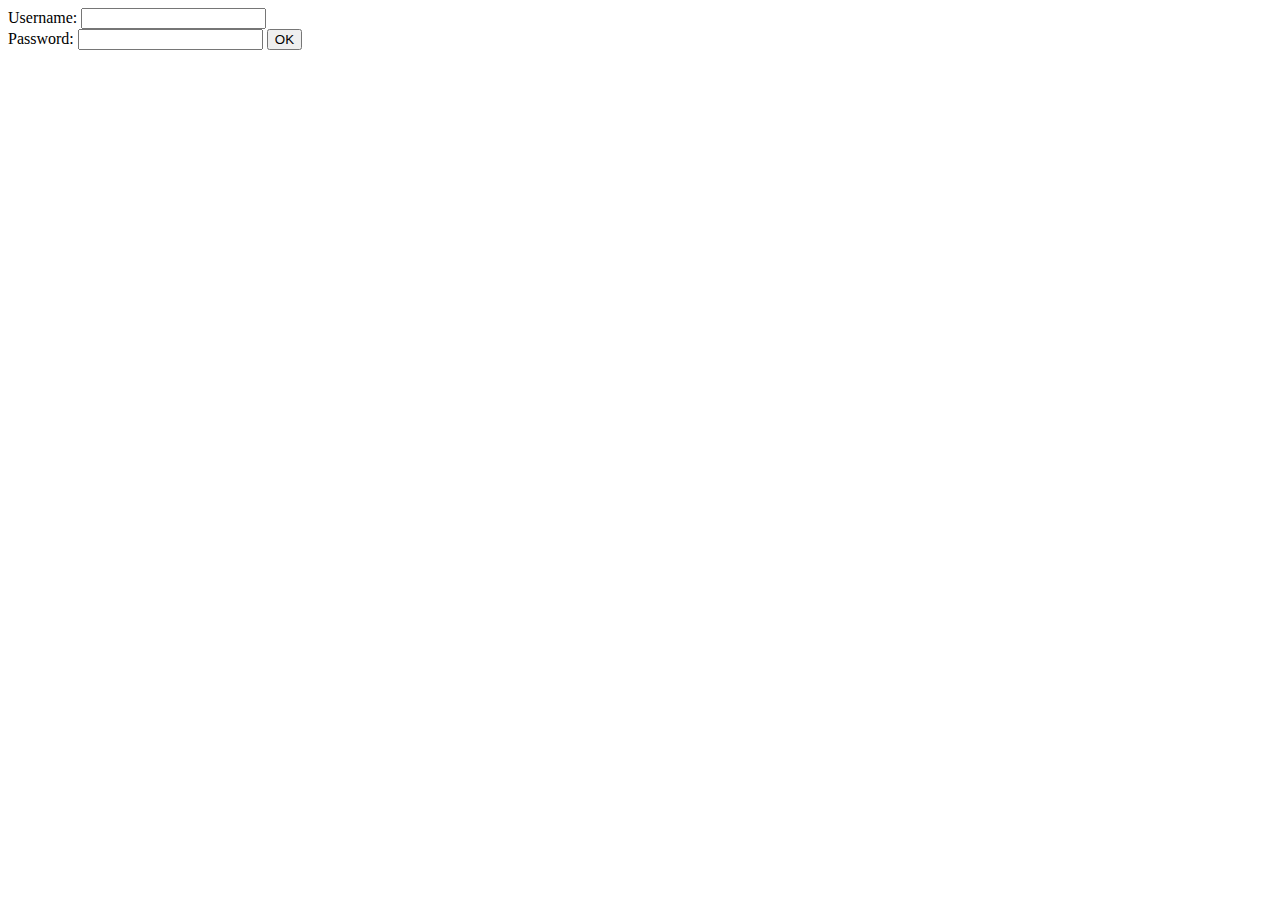
<file: day04/ex01/index.html>
<head>
    <meta charset="utf-8">
</head><body>
<form action="create.php" method="post"> 
    Username: <input type="text" name="login" value="" />
    <br />
    Password: <input type="password" name="passwd" value="" />
    <input type="submit" name="submit" value="OK"/>
</form>
</body></html>
</file>
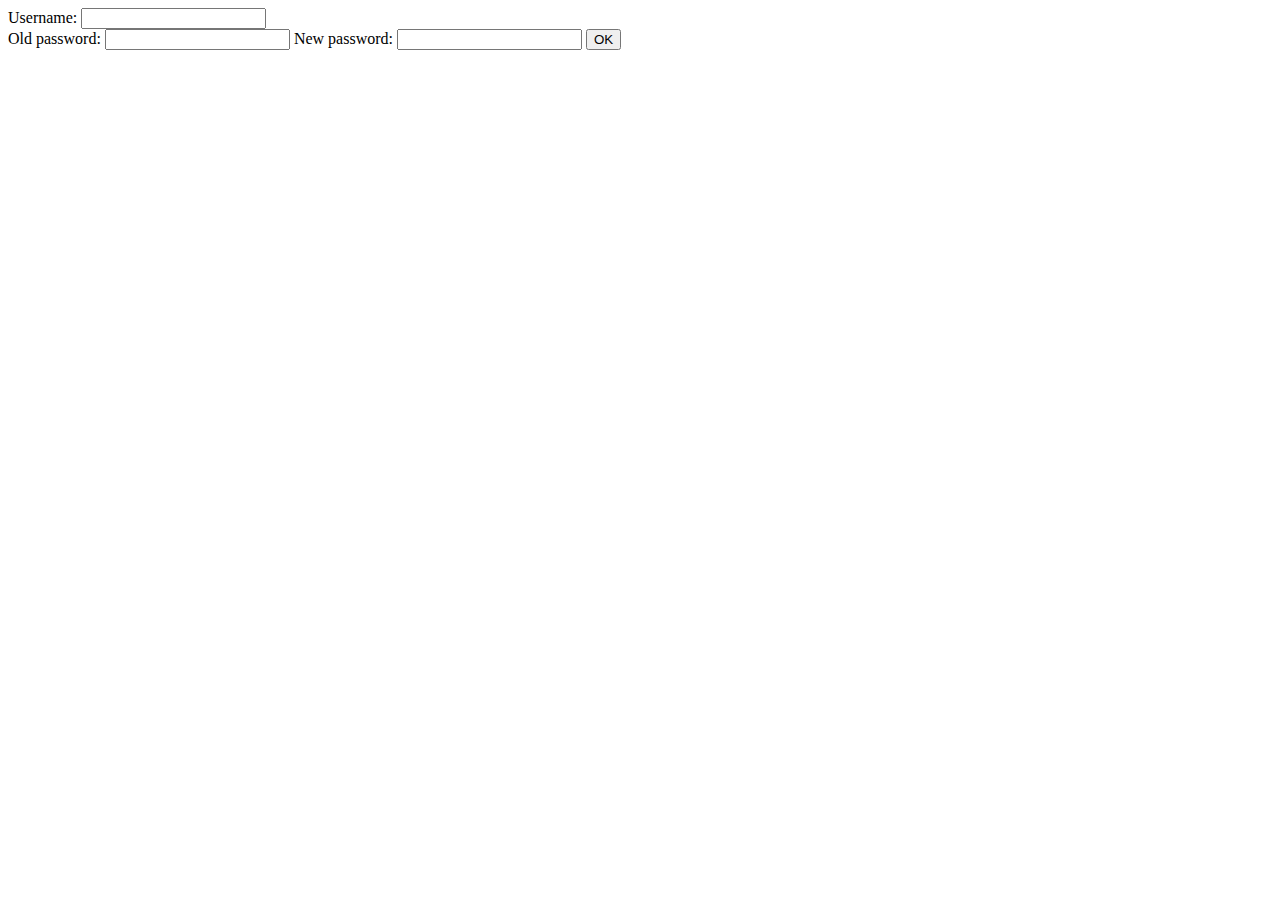
<file: day04/ex02/index.html>
<head>
        <meta charset="utf-8">
    </head><body>
    <form action="modif.php" method="post "> 
        Username: <input type="text" name="login" value="" />
        <br />
        Old password: <input type="oldpwd" name="passwd" value="" />
        New password: <input type="newpwd" name="passwd" value="" />
        <input type="submit" name="submit" value="OK"/>
    </form>
    </body></html>
</file>
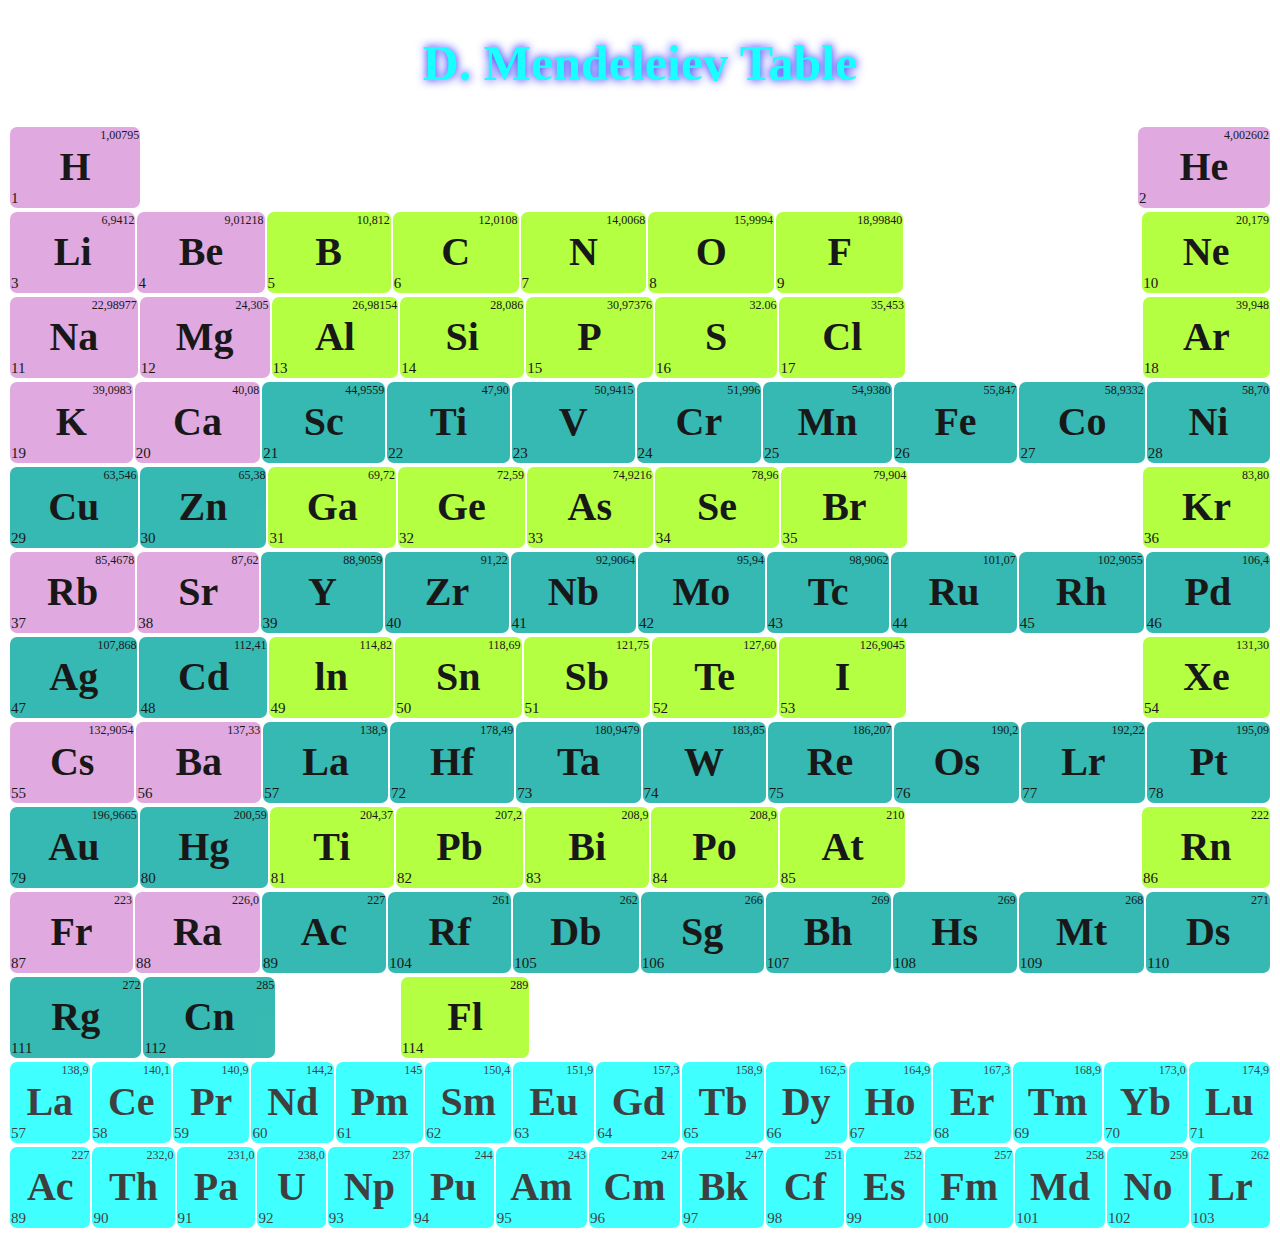
<file: day00/ex01/mendeleiev.html>
<!DOCTYPE html>
<meta charset="utf-8">
<html>
    <head>
        <title>Periodic Table</title>
        <style>
            h1 {
                font-size: 50px;
                color: aqua;
                opacity: 0.9;
                text-shadow:blue 0 0 10px;
            }
            body {
                background: url(https://storge.pic2.me/cm/3200x1800/784/5ba1443d7e6f5.jpg) no-repeat center fixed;
                background-size: cover;
                min-height: 100%;
            }
            table {
                width: auto;
                height: auto;
            }
            td {
                border-radius: 7px;
                width: 150px;
                height: 60px;
            }
            .word
            {
                font-weight: bold;
                font-size: 40px;
                text-align: center;
            }
            .num {
                font-weight: small;
                vertical-align: bottom;
                font-size: 15px;
            }
            .shit {
                font-weight: small;
                vertical-align: top;
                text-align:right;
                font-size: 12px;
            }
            .fio {
                background: plum;
                opacity: 0.9;
            }
            .green {
                background: greenyellow;
                opacity: 0.9;
            }
            .blur {
                background: lightseagreen;
                opacity: 0.9;
            }
            .invisible {
                color: white;
                background: white;
                opacity: 0.0;
            }
            .lgreen {
                background:aqua;
                opacity: 0.75;
            }
        </style>
    </head>
    <body>
        <h1 align="center">D.   Mendeleiev Table</h1>
        <div align="center">
        <table contenteditable="true">
            <td class ="fio">
                <div class="shit">1,00795</div>
                <div class="word">H</div>
                <div class="num">1</div>
            </td>
            <td class ="invisible">
                    <div class="invisible"></div>
            </td>
            <td class ="invisible">
                    <div class="invisible"></div>
            </td>
            <td class ="invisible">
                    <div class="invisible"></div>
            </td>
            <td class ="invisible">
                    <div class="invisible"></div>
            </td>
            <td class ="invisible">
                    <div class="invisible"></div>
            </td>
            <td class ="invisible">
                    <div class="invisible"></div>
            </td>
            <td class ="invisible">
                    <div class="invisible"></div>
            </td>
            <td class ="invisible">
                    <div class="invisible"></div>
            </td>
            <td class ="fio">
                    <div class="shit">4,002602</div>
                    <div class="word">He</div>
                    <div class="num">2</div>
            </td>
        </table>
        <table contenteditable="true">
                <td class ="fio">
                        <div class="shit">6,9412</div>
                        <div class="word">Li</div>
                        <div class="num">3</div>
                </td>
                <td class ="fio">
                        <div class="shit">9,01218</div>
                        <div class="word">Be</div>
                        <div class="num">4</div>
                </td>
                <td class ="green">
                        <div class="shit">10,812</div>
                        <div class="word">B</div>
                        <div class="num">5</div>
                </td>
                <td class ="green">
                        <div class="shit">12,0108</div>
                        <div class="word">C</div>
                        <div class="num">6</div>
                </td>
                <td class ="green">
                        <div class="shit">14,0068</div>
                        <div class="word">N</div>
                        <div class="num">7</div>
                </td>
                <td class ="green">
                        <div class="shit">15,9994</div>
                        <div class="word">O</div>
                        <div class="num">8</div>
                </td>
                <td class ="green">
                        <div class="shit">18,99840</div>
                        <div class="word">F</div>
                        <div class="num">9</div>
                </td>
                <td class ="invisible">
                        <div class="invisible"></div>
                </td>
                <td class ="invisible">
                        <div class="invisible"></div>
                </td>
                <td class ="green">
                        <div class="shit">20,179</div>
                        <div class="word">Ne</div>
                        <div class="num">10</div>
                </td>
        </table>
        <table contenteditable="true">
                <td class ="fio">
                        <div class="shit">22,98977</div>
                        <div class="word">Na</div>
                        <div class="num">11</div>
                </td>
                <td class ="fio">
                        <div class="shit">24,305</div>
                        <div class="word">Mg</div>
                        <div class="num">12</div>
                </td>
                <td class ="green">
                        <div class="shit">26,98154</div>
                        <div class="word">Al</div>
                        <div class="num">13</div>
                </td>
                <td class ="green">
                        <div class="shit">28,086</div>
                        <div class="word">Si</div>
                        <div class="num">14</div>
                </td>
                <td class ="green">
                        <div class="shit">30,97376</div>
                        <div class="word">P</div>
                        <div class="num">15</div>
                </td>
                <td class ="green">
                        <div class="shit">32.06</div>
                        <div class="word">S</div>
                        <div class="num">16</div>
                </td>
                <td class ="green">
                        <div class="shit">35,453</div>
                        <div class="word">Cl</div>
                        <div class="num">17</div>
                </td>
                <td class ="invisible">
                        <div class="invisible"></div>
                </td>
                <td class ="invisible">
                        <div class="invisible"></div>
                </td>
                <td class ="green">
                        <div class="shit">39,948</div>
                        <div class="word">Ar</div>
                        <div class="num">18</div>
                </td>
        </table>
        <table contenteditable="true">
                <td class ="fio">
                        <div class="shit">39,0983</div>
                        <div class="word">K</div>
                        <div class="num">19</div>
                </td>
                <td class ="fio">
                        <div class="shit">40,08</div>
                        <div class="word">Ca</div>
                        <div class="num">20</div>
                </td>
                <td class ="blur">
                        <div class="shit">44,9559</div>
                        <div class="word">Sc</div>
                        <div class="num">21</div>
                </td>
                <td class ="blur">
                        <div class="shit">47,90</div>
                        <div class="word">Ti</div>
                        <div class="num">22</div>
                </td>
                <td class ="blur">
                        <div class="shit">50,9415</div>
                        <div class="word">V</div>
                        <div class="num">23</div>
                </td>
                <td class ="blur">
                        <div class="shit">51,996</div>
                        <div class="word">Cr</div>
                        <div class="num">24</div>
                </td>
                <td class ="blur">
                        <div class="shit"> 54,9380</div>
                        <div class="word">Mn</div>
                        <div class="num">25</div>
                </td>
                <td class ="blur">
                        <div class="shit">55,847</div>
                        <div class="word">Fe</div>
                        <div class="num">26</div>
                </td>
                <td class ="blur">
                        <div class="shit">58,9332</div>
                        <div class="word">Co</div>
                        <div class="num">27</div>
                </td>
                <td class ="blur">
                        <div class="shit">58,70</div>
                        <div class="word">Ni</div>
                        <div class="num">28</div>
                </td>
        </table>
        <table contenteditable="true">
                <td class ="blur">
                        <div class="shit">63,546</div>
                        <div class="word">Cu</div>
                        <div class="num">29</div>
                </td>
                <td class ="blur">
                        <div class="shit">65,38</div>
                        <div class="word">Zn</div>
                        <div class="num">30</div>
                </td>
                <td class ="green">
                        <div class="shit">69,72</div>
                        <div class="word">Ga</div>
                        <div class="num">31</div>
                </td>
                <td class ="green">
                        <div class="shit">72,59</div>
                        <div class="word">Ge</div>
                        <div class="num">32</div>
                </td>
                <td class ="green">
                        <div class="shit">74,9216</div>
                        <div class="word">As</div>
                        <div class="num">33</div>
                </td>
                <td class ="green">
                        <div class="shit">78,96</div>
                        <div class="word">Se</div>
                        <div class="num">34</div>
                </td>
                <td class ="green">
                        <div class="shit">79,904</div>
                        <div class="word">Br</div>
                        <div class="num">35</div>
                </td>
                <td class ="invisible">
                        <div class="invisible"></div>
                </td>
                <td class ="invisible">
                        <div class="invisible"></div>
                </td>
                <td class ="green">
                        <div class="shit">83,80</div>
                        <div class="word">Kr</div>
                        <div class="num">36</div>
                </td>
        </table>
        <table contenteditable="true">
                <td class ="fio">
                        <div class="shit">85,4678</div>
                        <div class="word">Rb</div>
                        <div class="num">37</div>
                </td>
                <td class ="fio">
                        <div class="shit">87,62</div>
                        <div class="word">Sr</div>
                        <div class="num">38</div>
                </td>
                <td class ="blur">
                        <div class="shit">88,9059</div>
                        <div class="word">Y</div>
                        <div class="num">39</div>
                </td>
                <td class ="blur">
                        <div class="shit">91,22</div>
                        <div class="word">Zr</div>
                        <div class="num">40</div>
                </td>
                <td class ="blur">
                        <div class="shit">92,9064</div>
                        <div class="word">Nb</div>
                        <div class="num">41</div>
                </td>
                <td class ="blur">
                        <div class="shit">95,94</div>
                        <div class="word">Mo</div>
                        <div class="num">42</div>
                </td>
                <td class ="blur">
                        <div class="shit">98,9062</div>
                        <div class="word">Tc</div>
                        <div class="num">43</div>
                </td>
                <td class ="blur">
                        <div class="shit">101,07</div>
                        <div class="word">Ru</div>
                        <div class="num">44</div>
                </td>
                <td class ="blur">
                        <div class="shit">102,9055</div>
                        <div class="word">Rh</div>
                        <div class="num">45</div>
                </td>
                <td class ="blur">
                        <div class="shit">106,4</div>
                        <div class="word">Pd</div>
                        <div class="num">46</div>
                </td>
        </table>
        <table contenteditable="true">
                <td class ="blur">
                        <div class="shit">107,868</div>
                        <div class="word">Ag</div>
                        <div class="num">47</div>
                </td>
                <td class ="blur">
                        <div class="shit">112,41</div>
                        <div class="word">Cd</div>
                        <div class="num">48</div>
                </td>
                <td class ="green">
                        <div class="shit">114,82</div>
                        <div class="word">ln</div>
                        <div class="num">49</div>
                </td>
                <td class ="green">
                        <div class="shit">118,69</div>
                        <div class="word">Sn</div>
                        <div class="num">50</div>
                </td>
                <td class ="green">
                        <div class="shit">121,75</div>
                        <div class="word">Sb</div>
                        <div class="num">51</div>
                </td>
                <td class ="green">
                        <div class="shit">127,60</div>
                        <div class="word">Te</div>
                        <div class="num">52</div>
                </td>
                <td class ="green">
                        <div class="shit">126,9045</div>
                        <div class="word">I</div>
                        <div class="num">53</div>
                </td>
                <td class ="invisible">
                        <div class="invisible"></div>
                </td>
                <td class ="invisible">
                        <div class="invisible"></div>
                </td>
                <td class ="green">
                        <div class="shit">131,30</div>
                        <div class="word">Xe</div>
                        <div class="num">54</div>
                </td>
        </table>
        <table contenteditable="true">
                <td class ="fio">
                        <div class="shit">132,9054</div>
                        <div class="word">Cs</div>
                        <div class="num">55</div>
                </td>
                <td class ="fio">
                        <div class="shit">137,33</div>
                        <div class="word">Ba</div>
                        <div class="num">56</div>
                </td>
                <td class ="blur">
                        <div class="shit">138,9</div>
                        <div class="word">La</div>
                        <div class="num">57</div>
                </td>
                <td class ="blur">
                        <div class="shit">178,49</div>
                        <div class="word">Hf</div>
                        <div class="num">72</div>
                </td>
                <td class ="blur">
                        <div class="shit">180,9479</div>
                        <div class="word">Ta</div>
                        <div class="num">73</div>
                </td>
                <td class ="blur">
                        <div class="shit">183,85</div>
                        <div class="word">W</div>
                        <div class="num">74</div>
                </td>
                <td class ="blur">
                        <div class="shit">186,207</div>
                        <div class="word">Re</div>
                        <div class="num">75</div>
                </td>
                <td class ="blur">
                        <div class="shit">190,2</div>
                        <div class="word">Os</div>
                        <div class="num">76</div>
                </td>
                <td class ="blur">
                        <div class="shit">192,22</div>
                        <div class="word">Lr</div>
                        <div class="num">77</div>
                </td>
                <td class ="blur">
                        <div class="shit">195,09</div>
                        <div class="word">Pt</div>
                        <div class="num">78</div>
                </td>
        </table>
        <table contenteditable="true">
                <td class ="blur">
                        <div class="shit">196,9665</div>
                        <div class="word">Au</div>
                        <div class="num">79</div>
                </td>
                <td class ="blur">
                        <div class="shit">200,59</div>
                        <div class="word">Hg</div>
                        <div class="num">80</div>
                </td>
                <td class ="green">
                        <div class="shit">204,37</div>
                        <div class="word">Ti</div>
                        <div class="num">81</div>
                </td>
                <td class ="green">
                        <div class="shit">207,2</div>
                        <div class="word">Pb</div>
                        <div class="num">82</div>
                </td>
                <td class ="green">
                        <div class="shit">208,9</div>
                        <div class="word">Bi</div>
                        <div class="num">83</div>
                </td>
                <td class ="green">
                        <div class="shit">208,9</div>
                        <div class="word">Po</div>
                        <div class="num">84</div>
                </td>
                <td class ="green">
                        <div class="shit">210</div>
                        <div class="word">At</div>
                        <div class="num">85</div>
                </td>
                <td class ="invisible">
                        <div class="invisible"></div>
                </td>
                <td class ="invisible">
                        <div class="invisible"></div>
                </td>
                <td class ="green">
                        <div class="shit">222</div>
                        <div class="word">Rn</div>
                        <div class="num">86</div>
                </td>
        </table>
        <table contenteditable="true"> 
                <td class ="fio">
                        <div class="shit">223</div>
                        <div class="word">Fr</div>
                        <div class="num">87</div>
                </td>
                <td class ="fio">
                        <div class="shit"> 226,0</div>
                        <div class="word">Ra</div>
                        <div class="num">88</div>
                </td>
                <td class ="blur">
                        <div class="shit">227</div>
                        <div class="word">Ac</div>
                        <div class="num">89</div>
                </td>
                <td class ="blur">
                        <div class="shit">261</div>
                        <div class="word">Rf</div>
                        <div class="num">104</div>
                </td>
                <td class ="blur">
                        <div class="shit">262</div>
                        <div class="word">Db</div>
                        <div class="num">105</div>
                </td>
                <td class ="blur">
                        <div class="shit">266</div>
                        <div class="word">Sg</div>
                        <div class="num">106</div>
                </td>
                <td class ="blur">
                        <div class="shit">269</div>
                        <div class="word">Bh</div>
                        <div class="num">107</div>
                </td>
                <td class ="blur">
                        <div class="shit">269</div>
                        <div class="word">Hs</div>
                        <div class="num">108</div>
                </td>
                <td class ="blur">
                        <div class="shit">268</div>
                        <div class="word">Mt</div>
                        <div class="num">109</div>
                </td>
                <td class ="blur">
                        <div class="shit">271</div>
                        <div class="word">Ds</div>
                        <div class="num">110</div>
                </td>
        </table>
        <table contenteditable="true">
                <td class ="blur">
                        <div class="shit">272</div>
                        <div class="word">Rg</div>
                        <div class="num">111</div>
                </td>
                <td class ="blur">
                        <div class="shit">285</div>
                        <div class="word">Cn</div>
                        <div class="num">112</div>
                </td>
                <td class ="invisible">
                        <div class="invisible"></div>
                </td>
                <td class ="green">
                        <div class="shit">289</div>
                        <div class="word">Fl</div>
                        <div class="num">114</div>
                </td>
                <td class ="invisible">
                        <div class="invisible"></div>
                </td>
                <td class ="invisible">
                        <div class="invisible"></div>
                </td>
                <td class ="invisible">
                        <div class="invisible"></div>
                </td>
                <td class ="invisible">
                        <div class="invisible"></div>
                </td>
                <td class ="invisible">
                        <div class="invisible"></div>
                </td>
                <td class ="invisible">
                        <div class="invisible"></div>
                </td>
        </table>
        <table contenteditable="true">
                <td class ="lgreen">
                        <div class="shit">138,9</div>
                        <div class="word">La</div>
                        <div class="num">57</div>
                </td>
                <td class ="lgreen">
                        <div class="shit">140,1</div>
                        <div class="word">Ce</div>
                        <div class="num">58</div>
                </td>
                <td class ="lgreen">
                        <div class="shit">140,9</div>
                        <div class="word">Pr</div>
                        <div class="num">59</div>
                </td>
                <td class ="lgreen">
                        <div class="shit">144,2</div>
                        <div class="word">Nd</div>
                        <div class="num">60</div>
                </td>
                <td class ="lgreen">
                        <div class="shit">145</div>
                        <div class="word">Pm</div>
                        <div class="num">61</div>
                </td>
                <td class ="lgreen">
                        <div class="shit">150,4</div>
                        <div class="word">Sm</div>
                        <div class="num">62</div>
                </td>
                <td class ="lgreen">
                        <div class="shit">151,9</div>
                        <div class="word">Eu</div>
                        <div class="num">63</div>
                </td>
                <td class ="lgreen">
                        <div class="shit">157,3</div>
                        <div class="word">Gd</div>
                        <div class="num">64</div>
                </td>
                <td class ="lgreen">
                        <div class="shit">158,9</div>
                        <div class="word">Tb</div>
                        <div class="num">65</div>
                </td>
                <td class ="lgreen">
                        <div class="shit">162,5</div>
                        <div class="word">Dy</div>
                        <div class="num">66</div>
                </td>
                <td class ="lgreen">
                        <div class="shit">164,9</div>
                        <div class="word">Ho</div>
                        <div class="num">67</div>
                </td>
                <td class ="lgreen">
                        <div class="shit">167,3</div>
                        <div class="word">Er</div>
                        <div class="num">68</div>
                </td>
                <td class ="lgreen">
                        <div class="shit">168,9</div>
                        <div class="word">Tm</div>
                        <div class="num">69</div>
                </td>
                <td class ="lgreen">
                        <div class="shit">173,0</div>
                        <div class="word">Yb</div>
                        <div class="num">70</div>
                </td>
                <td class ="lgreen">
                        <div class="shit">174,9</div>
                        <div class="word">Lu</div>
                        <div class="num">71</div>
                </td>
        </table>
        <table contenteditable="true">
                <td class ="lgreen">
                        <div class="shit">227</div>
                        <div class="word">Ac</div>
                        <div class="num">89</div>
                </td>
                <td class ="lgreen">
                        <div class="shit">232,0</div>
                        <div class="word">Th</div>
                        <div class="num">90</div>
                </td>
                <td class ="lgreen">
                        <div class="shit">231,0</div>
                        <div class="word">Pa</div>
                        <div class="num">91</div>
                </td>
                <td class ="lgreen">
                        <div class="shit">238,0</div>
                        <div class="word">U</div>
                        <div class="num">92</div>
                </td>
                <td class ="lgreen">
                        <div class="shit">237</div>
                        <div class="word">Np</div>
                        <div class="num">93</div>
                </td>
                <td class ="lgreen">
                        <div class="shit">244</div>
                        <div class="word">Pu</div>
                        <div class="num">94</div>
                </td>
                <td class ="lgreen">
                        <div class="shit">243</div>
                        <div class="word">Am</div>
                        <div class="num">95</div>
                </td>
                <td class ="lgreen">
                        <div class="shit">247</div>
                        <div class="word">Cm</div>
                        <div class="num">96</div>
                </td>
                <td class ="lgreen">
                        <div class="shit">247</div>
                        <div class="word">Bk</div>
                        <div class="num">97</div>
                </td>
                <td class ="lgreen">
                        <div class="shit">251</div>
                        <div class="word">Cf</div>
                        <div class="num">98</div>
                </td>
                <td class ="lgreen">
                        <div class="shit">252</div>
                        <div class="word">Es</div>
                        <div class="num">99</div>
                </td>
                <td class ="lgreen">
                        <div class="shit">257</div>
                        <div class="word">Fm</div>
                        <div class="num">100</div>
                </td>
                <td class ="lgreen">
                        <div class="shit">258</div>
                        <div class="word">Md</div>
                        <div class="num">101</div>
                </td>
                <td class ="lgreen">
                        <div class="shit">259</div>
                        <div class="word">No</div>
                        <div class="num">102</div>
                </td>
                <td class ="lgreen">
                        <div class="shit">262</div>
                        <div class="word">Lr</div>
                        <div class="num">103</div>
                </td>
        </table>
    </div>
    </body>
</html>
</file>
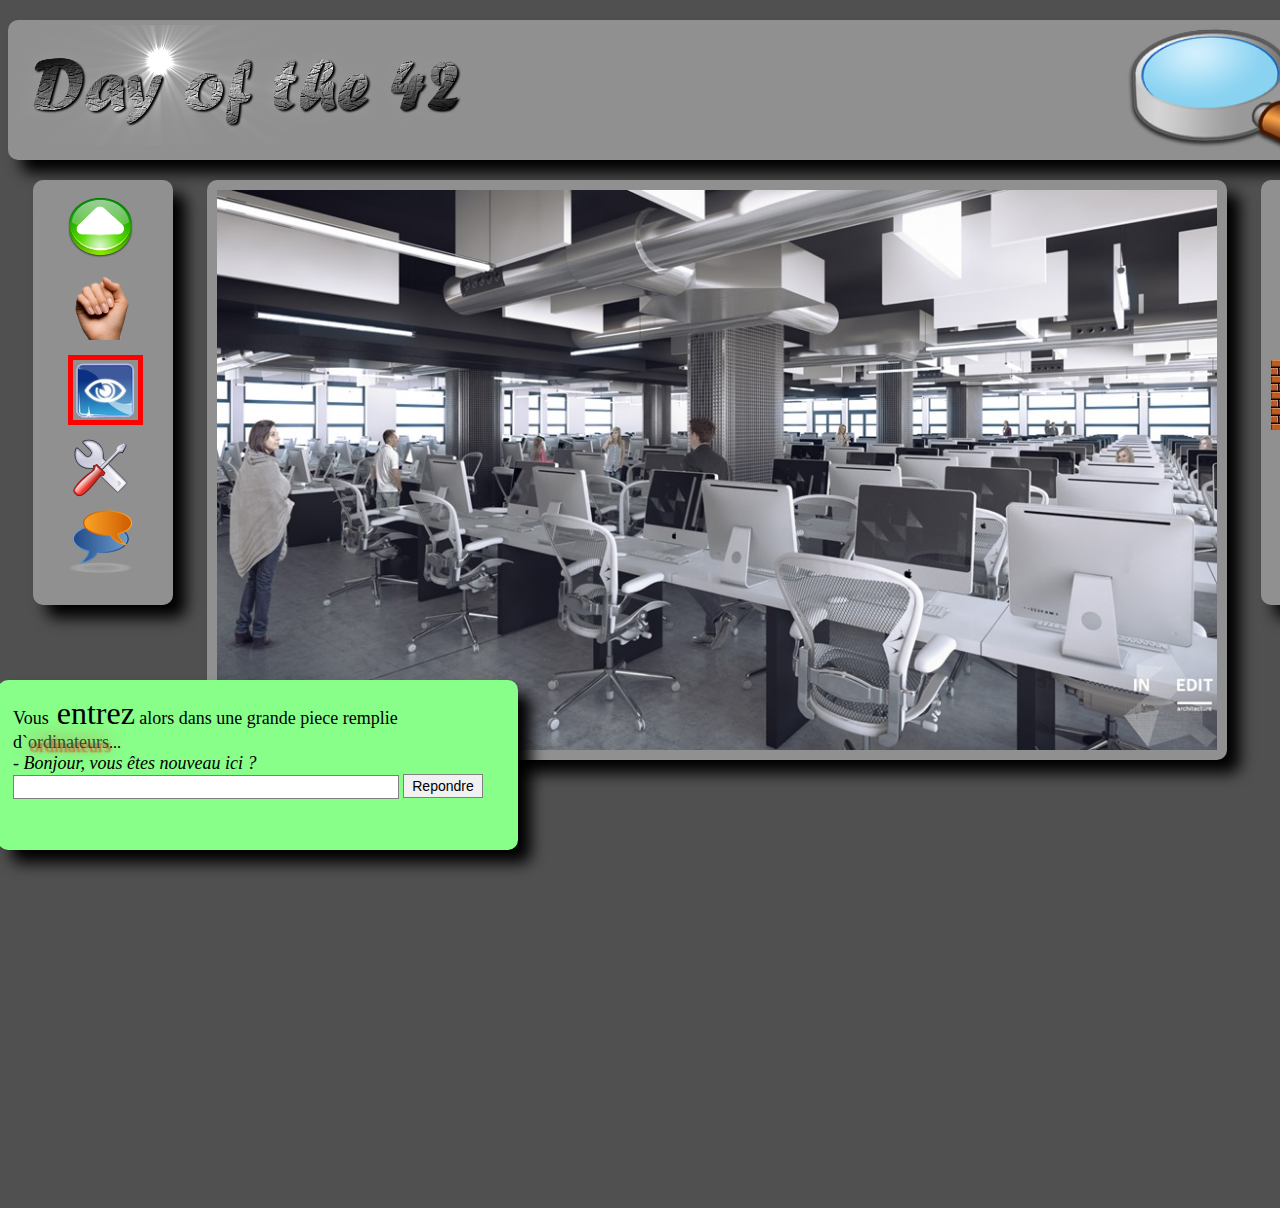
<file: day00/ex02/doft.html>
<!DOCTYPE html>
<meta charset="utf-8">
<html>
    <head>
        <title>Day of the 42</title>
        <link href="doft.css" rel="stylesheet">
    </head>
    <body>
    <div class="hat">
        <div>
            <img class="hatimg" src="resources/day_of_the_42.png" title="shapka">
            <img class="loupe" src="resources/loupe.png" title="so loupe">
            <a href="https://www.relaischateaux.com/ru/"><img class="cross" src="resources/close.gif" title="“Disconnect”"></a>
            <a href="https://disney.ru"><img class="reload" src="resources/reload.png" title="Start from the beginning"></a>
        </div>
    </div>
    <div class="wrapper">
    <div class="last">
        <p class="pls">
        <p margine="10px" font-size="16px" class="just"><font size="4">Vous</font><p class="big"><font size="6"> entrez</font></p><font size="4"> alors dans une grande piece remplie</font></p>
        <p><font size="4">d`</font><font class="shdw" size="4">ordinateurs</font><font>...</font></p>
        <i><font size="4">- Bonjour, vous êtes nouveau ici ?</font></i>
        <input class="text" type="text" size="65">
        <input class="button" type="submit" value="Repondre">
        </p>
    </div>
    </div>
    <div class="botdiv">
        <div class="leftwin">
            <img class="arrow" src="resources/arrow.png" alt="Advance" title="Advance">
            <img class="hand" src="resources/main.png" alt="Take" title="Take">
            <img class="eye" src="resources/oeil.png" alt="Look" title="Look">
            <img class="instr" src="resources/outil.png" alt="Use" title="Use">
            <img class="chat" src="resources/chat-icon.png" alt="Speak" title="Speak">
        </div>
        <div class="midlwin">
            <a href="https://www.ikea.com"><div class="gg"></div></a>
            <a href="www.apple.com."><div class="wp"></div></a>
            <img class="cluster" src="resources/cluster.jpg" title="school 42">
        </div>
        <div class="righttwin">
            <img class="book" src="resources/book.png" title="book">
            <img class="towel" src="resources/towel.png" title="towel">
            <div class="wall" title="stena"></div>
        </div>
    </div>
    </div>
    </body>
</html>
</table>
</file>
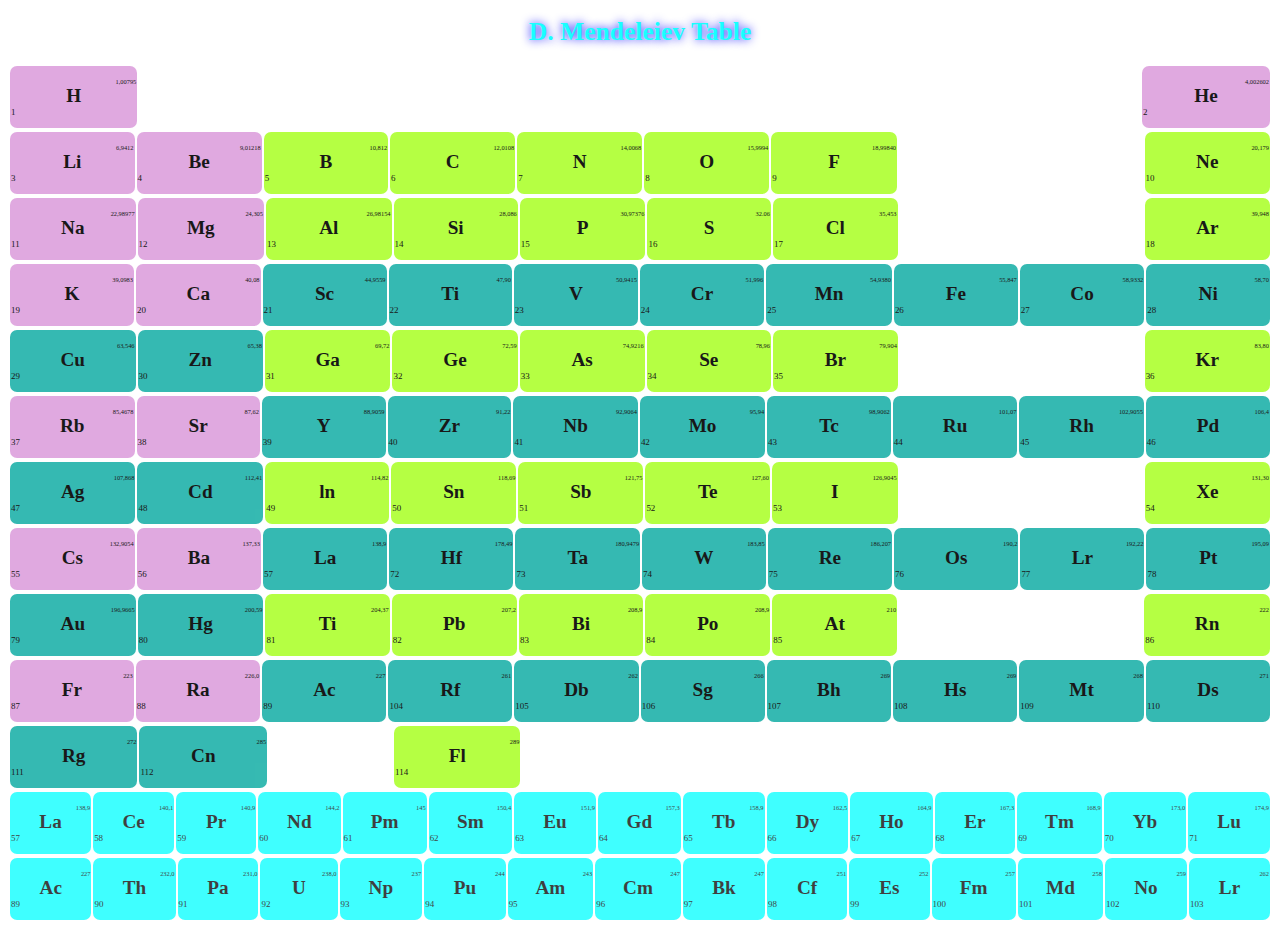
<file: day00/ex03/responsive.html>
<!DOCTYPE html>
<meta charset="utf-8">
<html>
    <head>
        <title>Periodic Table</title>
        <link href="responsive.css" rel="stylesheet">
    </head>
    <body>
        <h1 align="center">D.   Mendeleiev Table</h1>
        <div align="center">
        <table contenteditable="true">
            <td class ="fio">
                <div class="shit">1,00795</div>
                <div class="word">H</div>
                <div class="num">1</div>
            </td>
            <td class ="invisible">
                    <div class="invisible"></div>
            </td>
            <td class ="invisible">
                    <div class="invisible"></div>
            </td>
            <td class ="invisible">
                    <div class="invisible"></div>
            </td>
            <td class ="invisible">
                    <div class="invisible"></div>
            </td>
            <td class ="invisible">
                    <div class="invisible"></div>
            </td>
            <td class ="invisible">
                    <div class="invisible"></div>
            </td>
            <td class ="invisible">
                    <div class="invisible"></div>
            </td>
            <td class ="invisible">
                    <div class="invisible"></div>
            </td>
            <td class ="fio">
                    <div class="shit">4,002602</div>
                    <div class="word">He</div>
                    <div class="num">2</div>
            </td>
        </table>
        <table contenteditable="true">
                <td class ="fio">
                        <div class="shit">6,9412</div>
                        <div class="word">Li</div>
                        <div class="num">3</div>
                </td>
                <td class ="fio">
                        <div class="shit">9,01218</div>
                        <div class="word">Be</div>
                        <div class="num">4</div>
                </td>
                <td class ="green">
                        <div class="shit">10,812</div>
                        <div class="word">B</div>
                        <div class="num">5</div>
                </td>
                <td class ="green">
                        <div class="shit">12,0108</div>
                        <div class="word">C</div>
                        <div class="num">6</div>
                </td>
                <td class ="green">
                        <div class="shit">14,0068</div>
                        <div class="word">N</div>
                        <div class="num">7</div>
                </td>
                <td class ="green">
                        <div class="shit">15,9994</div>
                        <div class="word">O</div>
                        <div class="num">8</div>
                </td>
                <td class ="green">
                        <div class="shit">18,99840</div>
                        <div class="word">F</div>
                        <div class="num">9</div>
                </td>
                <td class ="invisible">
                        <div class="invisible"></div>
                </td>
                <td class ="invisible">
                        <div class="invisible"></div>
                </td>
                <td class ="green">
                        <div class="shit">20,179</div>
                        <div class="word">Ne</div>
                        <div class="num">10</div>
                </td>
        </table>
        <table contenteditable="true">
                <td class ="fio">
                        <div class="shit">22,98977</div>
                        <div class="word">Na</div>
                        <div class="num">11</div>
                </td>
                <td class ="fio">
                        <div class="shit">24,305</div>
                        <div class="word">Mg</div>
                        <div class="num">12</div>
                </td>
                <td class ="green">
                        <div class="shit">26,98154</div>
                        <div class="word">Al</div>
                        <div class="num">13</div>
                </td>
                <td class ="green">
                        <div class="shit">28,086</div>
                        <div class="word">Si</div>
                        <div class="num">14</div>
                </td>
                <td class ="green">
                        <div class="shit">30,97376</div>
                        <div class="word">P</div>
                        <div class="num">15</div>
                </td>
                <td class ="green">
                        <div class="shit">32.06</div>
                        <div class="word">S</div>
                        <div class="num">16</div>
                </td>
                <td class ="green">
                        <div class="shit">35,453</div>
                        <div class="word">Cl</div>
                        <div class="num">17</div>
                </td>
                <td class ="invisible">
                        <div class="invisible"></div>
                </td>
                <td class ="invisible">
                        <div class="invisible"></div>
                </td>
                <td class ="green">
                        <div class="shit">39,948</div>
                        <div class="word">Ar</div>
                        <div class="num">18</div>
                </td>
        </table>
        <table contenteditable="true">
                <td class ="fio">
                        <div class="shit">39,0983</div>
                        <div class="word">K</div>
                        <div class="num">19</div>
                </td>
                <td class ="fio">
                        <div class="shit">40,08</div>
                        <div class="word">Ca</div>
                        <div class="num">20</div>
                </td>
                <td class ="blur">
                        <div class="shit">44,9559</div>
                        <div class="word">Sc</div>
                        <div class="num">21</div>
                </td>
                <td class ="blur">
                        <div class="shit">47,90</div>
                        <div class="word">Ti</div>
                        <div class="num">22</div>
                </td>
                <td class ="blur">
                        <div class="shit">50,9415</div>
                        <div class="word">V</div>
                        <div class="num">23</div>
                </td>
                <td class ="blur">
                        <div class="shit">51,996</div>
                        <div class="word">Cr</div>
                        <div class="num">24</div>
                </td>
                <td class ="blur">
                        <div class="shit"> 54,9380</div>
                        <div class="word">Mn</div>
                        <div class="num">25</div>
                </td>
                <td class ="blur">
                        <div class="shit">55,847</div>
                        <div class="word">Fe</div>
                        <div class="num">26</div>
                </td>
                <td class ="blur">
                        <div class="shit">58,9332</div>
                        <div class="word">Co</div>
                        <div class="num">27</div>
                </td>
                <td class ="blur">
                        <div class="shit">58,70</div>
                        <div class="word">Ni</div>
                        <div class="num">28</div>
                </td>
        </table>
        <table contenteditable="true">
                <td class ="blur">
                        <div class="shit">63,546</div>
                        <div class="word">Cu</div>
                        <div class="num">29</div>
                </td>
                <td class ="blur">
                        <div class="shit">65,38</div>
                        <div class="word">Zn</div>
                        <div class="num">30</div>
                </td>
                <td class ="green">
                        <div class="shit">69,72</div>
                        <div class="word">Ga</div>
                        <div class="num">31</div>
                </td>
                <td class ="green">
                        <div class="shit">72,59</div>
                        <div class="word">Ge</div>
                        <div class="num">32</div>
                </td>
                <td class ="green">
                        <div class="shit">74,9216</div>
                        <div class="word">As</div>
                        <div class="num">33</div>
                </td>
                <td class ="green">
                        <div class="shit">78,96</div>
                        <div class="word">Se</div>
                        <div class="num">34</div>
                </td>
                <td class ="green">
                        <div class="shit">79,904</div>
                        <div class="word">Br</div>
                        <div class="num">35</div>
                </td>
                <td class ="invisible">
                        <div class="invisible"></div>
                </td>
                <td class ="invisible">
                        <div class="invisible"></div>
                </td>
                <td class ="green">
                        <div class="shit">83,80</div>
                        <div class="word">Kr</div>
                        <div class="num">36</div>
                </td>
        </table>
        <table contenteditable="true">
                <td class ="fio">
                        <div class="shit">85,4678</div>
                        <div class="word">Rb</div>
                        <div class="num">37</div>
                </td>
                <td class ="fio">
                        <div class="shit">87,62</div>
                        <div class="word">Sr</div>
                        <div class="num">38</div>
                </td>
                <td class ="blur">
                        <div class="shit">88,9059</div>
                        <div class="word">Y</div>
                        <div class="num">39</div>
                </td>
                <td class ="blur">
                        <div class="shit">91,22</div>
                        <div class="word">Zr</div>
                        <div class="num">40</div>
                </td>
                <td class ="blur">
                        <div class="shit">92,9064</div>
                        <div class="word">Nb</div>
                        <div class="num">41</div>
                </td>
                <td class ="blur">
                        <div class="shit">95,94</div>
                        <div class="word">Mo</div>
                        <div class="num">42</div>
                </td>
                <td class ="blur">
                        <div class="shit">98,9062</div>
                        <div class="word">Tc</div>
                        <div class="num">43</div>
                </td>
                <td class ="blur">
                        <div class="shit">101,07</div>
                        <div class="word">Ru</div>
                        <div class="num">44</div>
                </td>
                <td class ="blur">
                        <div class="shit">102,9055</div>
                        <div class="word">Rh</div>
                        <div class="num">45</div>
                </td>
                <td class ="blur">
                        <div class="shit">106,4</div>
                        <div class="word">Pd</div>
                        <div class="num">46</div>
                </td>
        </table>
        <table contenteditable="true">
                <td class ="blur">
                        <div class="shit">107,868</div>
                        <div class="word">Ag</div>
                        <div class="num">47</div>
                </td>
                <td class ="blur">
                        <div class="shit">112,41</div>
                        <div class="word">Cd</div>
                        <div class="num">48</div>
                </td>
                <td class ="green">
                        <div class="shit">114,82</div>
                        <div class="word">ln</div>
                        <div class="num">49</div>
                </td>
                <td class ="green">
                        <div class="shit">118,69</div>
                        <div class="word">Sn</div>
                        <div class="num">50</div>
                </td>
                <td class ="green">
                        <div class="shit">121,75</div>
                        <div class="word">Sb</div>
                        <div class="num">51</div>
                </td>
                <td class ="green">
                        <div class="shit">127,60</div>
                        <div class="word">Te</div>
                        <div class="num">52</div>
                </td>
                <td class ="green">
                        <div class="shit">126,9045</div>
                        <div class="word">I</div>
                        <div class="num">53</div>
                </td>
                <td class ="invisible">
                        <div class="invisible"></div>
                </td>
                <td class ="invisible">
                        <div class="invisible"></div>
                </td>
                <td class ="green">
                        <div class="shit">131,30</div>
                        <div class="word">Xe</div>
                        <div class="num">54</div>
                </td>
        </table>
        <table contenteditable="true">
                <td class ="fio">
                        <div class="shit">132,9054</div>
                        <div class="word">Cs</div>
                        <div class="num">55</div>
                </td>
                <td class ="fio">
                        <div class="shit">137,33</div>
                        <div class="word">Ba</div>
                        <div class="num">56</div>
                </td>
                <td class ="blur">
                        <div class="shit">138,9</div>
                        <div class="word">La</div>
                        <div class="num">57</div>
                </td>
                <td class ="blur">
                        <div class="shit">178,49</div>
                        <div class="word">Hf</div>
                        <div class="num">72</div>
                </td>
                <td class ="blur">
                        <div class="shit">180,9479</div>
                        <div class="word">Ta</div>
                        <div class="num">73</div>
                </td>
                <td class ="blur">
                        <div class="shit">183,85</div>
                        <div class="word">W</div>
                        <div class="num">74</div>
                </td>
                <td class ="blur">
                        <div class="shit">186,207</div>
                        <div class="word">Re</div>
                        <div class="num">75</div>
                </td>
                <td class ="blur">
                        <div class="shit">190,2</div>
                        <div class="word">Os</div>
                        <div class="num">76</div>
                </td>
                <td class ="blur">
                        <div class="shit">192,22</div>
                        <div class="word">Lr</div>
                        <div class="num">77</div>
                </td>
                <td class ="blur">
                        <div class="shit">195,09</div>
                        <div class="word">Pt</div>
                        <div class="num">78</div>
                </td>
        </table>
        <table contenteditable="true">
                <td class ="blur">
                        <div class="shit">196,9665</div>
                        <div class="word">Au</div>
                        <div class="num">79</div>
                </td>
                <td class ="blur">
                        <div class="shit">200,59</div>
                        <div class="word">Hg</div>
                        <div class="num">80</div>
                </td>
                <td class ="green">
                        <div class="shit">204,37</div>
                        <div class="word">Ti</div>
                        <div class="num">81</div>
                </td>
                <td class ="green">
                        <div class="shit">207,2</div>
                        <div class="word">Pb</div>
                        <div class="num">82</div>
                </td>
                <td class ="green">
                        <div class="shit">208,9</div>
                        <div class="word">Bi</div>
                        <div class="num">83</div>
                </td>
                <td class ="green">
                        <div class="shit">208,9</div>
                        <div class="word">Po</div>
                        <div class="num">84</div>
                </td>
                <td class ="green">
                        <div class="shit">210</div>
                        <div class="word">At</div>
                        <div class="num">85</div>
                </td>
                <td class ="invisible">
                        <div class="invisible"></div>
                </td>
                <td class ="invisible">
                        <div class="invisible"></div>
                </td>
                <td class ="green">
                        <div class="shit">222</div>
                        <div class="word">Rn</div>
                        <div class="num">86</div>
                </td>
        </table>
        <table contenteditable="true"> 
                <td class ="fio">
                        <div class="shit">223</div>
                        <div class="word">Fr</div>
                        <div class="num">87</div>
                </td>
                <td class ="fio">
                        <div class="shit"> 226,0</div>
                        <div class="word">Ra</div>
                        <div class="num">88</div>
                </td>
                <td class ="blur">
                        <div class="shit">227</div>
                        <div class="word">Ac</div>
                        <div class="num">89</div>
                </td>
                <td class ="blur">
                        <div class="shit">261</div>
                        <div class="word">Rf</div>
                        <div class="num">104</div>
                </td>
                <td class ="blur">
                        <div class="shit">262</div>
                        <div class="word">Db</div>
                        <div class="num">105</div>
                </td>
                <td class ="blur">
                        <div class="shit">266</div>
                        <div class="word">Sg</div>
                        <div class="num">106</div>
                </td>
                <td class ="blur">
                        <div class="shit">269</div>
                        <div class="word">Bh</div>
                        <div class="num">107</div>
                </td>
                <td class ="blur">
                        <div class="shit">269</div>
                        <div class="word">Hs</div>
                        <div class="num">108</div>
                </td>
                <td class ="blur">
                        <div class="shit">268</div>
                        <div class="word">Mt</div>
                        <div class="num">109</div>
                </td>
                <td class ="blur">
                        <div class="shit">271</div>
                        <div class="word">Ds</div>
                        <div class="num">110</div>
                </td>
        </table>
        <table contenteditable="true">
                <td class ="blur">
                        <div class="shit">272</div>
                        <div class="word">Rg</div>
                        <div class="num">111</div>
                </td>
                <td class ="blur">
                        <div class="shit">285</div>
                        <div class="word">Cn</div>
                        <div class="num">112</div>
                </td>
                <td class ="invisible">
                        <div class="invisible"></div>
                </td>
                <td class ="green">
                        <div class="shit">289</div>
                        <div class="word">Fl</div>
                        <div class="num">114</div>
                </td>
                <td class ="invisible">
                        <div class="invisible"></div>
                </td>
                <td class ="invisible">
                        <div class="invisible"></div>
                </td>
                <td class ="invisible">
                        <div class="invisible"></div>
                </td>
                <td class ="invisible">
                        <div class="invisible"></div>
                </td>
                <td class ="invisible">
                        <div class="invisible"></div>
                </td>
                <td class ="invisible">
                        <div class="invisible"></div>
                </td>
        </table>
        <table contenteditable="true">
                <td class ="lgreen">
                        <div class="shit">138,9</div>
                        <div class="word">La</div>
                        <div class="num">57</div>
                </td>
                <td class ="lgreen">
                        <div class="shit">140,1</div>
                        <div class="word">Ce</div>
                        <div class="num">58</div>
                </td>
                <td class ="lgreen">
                        <div class="shit">140,9</div>
                        <div class="word">Pr</div>
                        <div class="num">59</div>
                </td>
                <td class ="lgreen">
                        <div class="shit">144,2</div>
                        <div class="word">Nd</div>
                        <div class="num">60</div>
                </td>
                <td class ="lgreen">
                        <div class="shit">145</div>
                        <div class="word">Pm</div>
                        <div class="num">61</div>
                </td>
                <td class ="lgreen">
                        <div class="shit">150,4</div>
                        <div class="word">Sm</div>
                        <div class="num">62</div>
                </td>
                <td class ="lgreen">
                        <div class="shit">151,9</div>
                        <div class="word">Eu</div>
                        <div class="num">63</div>
                </td>
                <td class ="lgreen">
                        <div class="shit">157,3</div>
                        <div class="word">Gd</div>
                        <div class="num">64</div>
                </td>
                <td class ="lgreen">
                        <div class="shit">158,9</div>
                        <div class="word">Tb</div>
                        <div class="num">65</div>
                </td>
                <td class ="lgreen">
                        <div class="shit">162,5</div>
                        <div class="word">Dy</div>
                        <div class="num">66</div>
                </td>
                <td class ="lgreen">
                        <div class="shit">164,9</div>
                        <div class="word">Ho</div>
                        <div class="num">67</div>
                </td>
                <td class ="lgreen">
                        <div class="shit">167,3</div>
                        <div class="word">Er</div>
                        <div class="num">68</div>
                </td>
                <td class ="lgreen">
                        <div class="shit">168,9</div>
                        <div class="word">Tm</div>
                        <div class="num">69</div>
                </td>
                <td class ="lgreen">
                        <div class="shit">173,0</div>
                        <div class="word">Yb</div>
                        <div class="num">70</div>
                </td>
                <td class ="lgreen">
                        <div class="shit">174,9</div>
                        <div class="word">Lu</div>
                        <div class="num">71</div>
                </td>
        </table>
        <table contenteditable="true">
                <td class ="lgreen">
                        <div class="shit">227</div>
                        <div class="word">Ac</div>
                        <div class="num">89</div>
                </td>
                <td class ="lgreen">
                        <div class="shit">232,0</div>
                        <div class="word">Th</div>
                        <div class="num">90</div>
                </td>
                <td class ="lgreen">
                        <div class="shit">231,0</div>
                        <div class="word">Pa</div>
                        <div class="num">91</div>
                </td>
                <td class ="lgreen">
                        <div class="shit">238,0</div>
                        <div class="word">U</div>
                        <div class="num">92</div>
                </td>
                <td class ="lgreen">
                        <div class="shit">237</div>
                        <div class="word">Np</div>
                        <div class="num">93</div>
                </td>
                <td class ="lgreen">
                        <div class="shit">244</div>
                        <div class="word">Pu</div>
                        <div class="num">94</div>
                </td>
                <td class ="lgreen">
                        <div class="shit">243</div>
                        <div class="word">Am</div>
                        <div class="num">95</div>
                </td>
                <td class ="lgreen">
                        <div class="shit">247</div>
                        <div class="word">Cm</div>
                        <div class="num">96</div>
                </td>
                <td class ="lgreen">
                        <div class="shit">247</div>
                        <div class="word">Bk</div>
                        <div class="num">97</div>
                </td>
                <td class ="lgreen">
                        <div class="shit">251</div>
                        <div class="word">Cf</div>
                        <div class="num">98</div>
                </td>
                <td class ="lgreen">
                        <div class="shit">252</div>
                        <div class="word">Es</div>
                        <div class="num">99</div>
                </td>
                <td class ="lgreen">
                        <div class="shit">257</div>
                        <div class="word">Fm</div>
                        <div class="num">100</div>
                </td>
                <td class ="lgreen">
                        <div class="shit">258</div>
                        <div class="word">Md</div>
                        <div class="num">101</div>
                </td>
                <td class ="lgreen">
                        <div class="shit">259</div>
                        <div class="word">No</div>
                        <div class="num">102</div>
                </td>
                <td class ="lgreen">
                        <div class="shit">262</div>
                        <div class="word">Lr</div>
                        <div class="num">103</div>
                </td>
        </table>
    </div>
    </body>
</html>
</file>
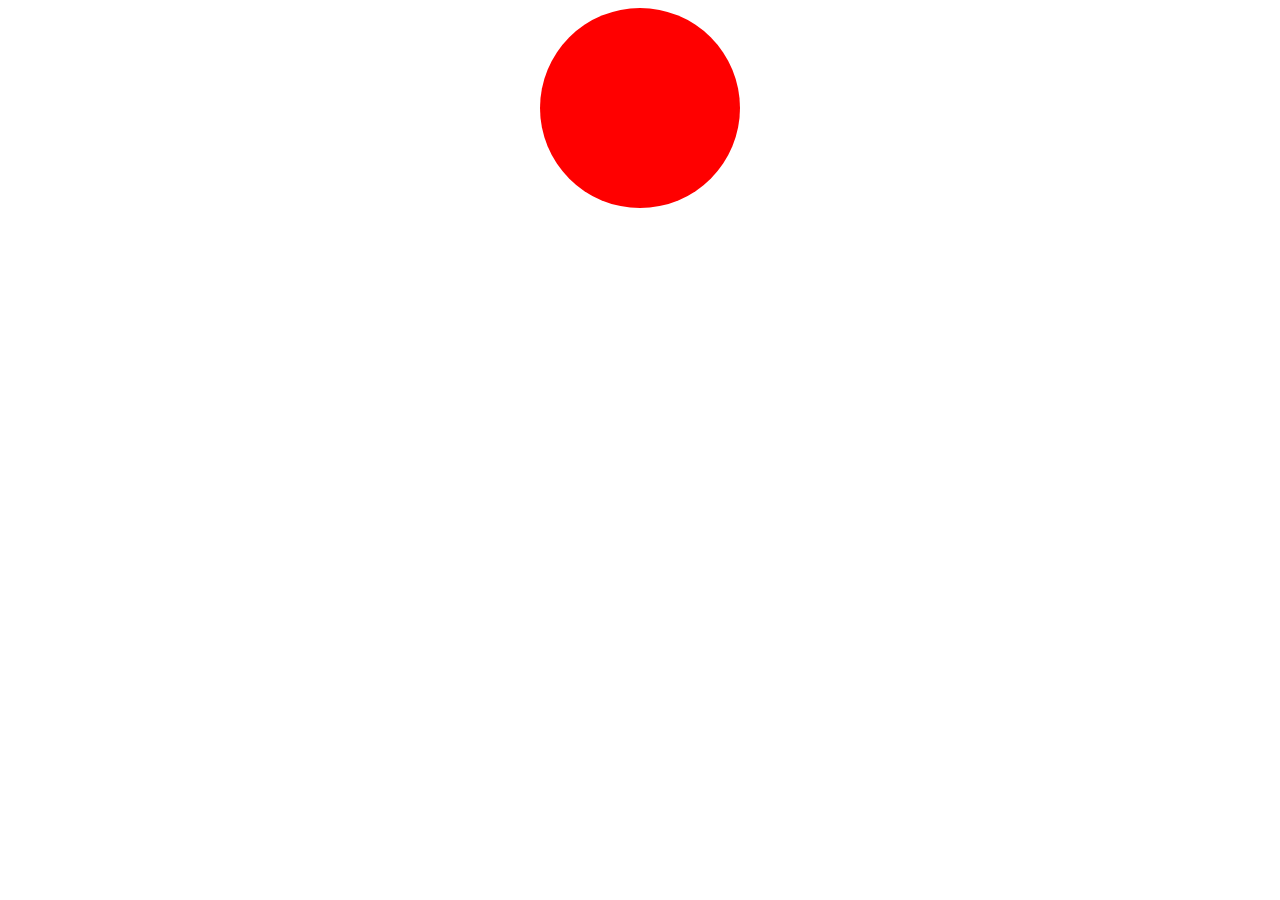
<file: day09/ex00/balloon.html>
<!DOCTYPE html>
<html>
    <head>
        <style>
            #MyDiv {
                height: 200px;
                width: 200px;
                background: red;
                border-radius: 50%;
                margin: auto;
            }
        </style>
        <script>
        var size = 200;
        var color = {0: '#ff0000', 1: '#00ff00', 2: '#0000ff'};
        var colorIndex = 0;
        window.onload = function () 
        {
			const balloon = document.getElementById('MyDiv');
			balloon.addEventListener("click", moore);
            balloon.addEventListener("mouseover", mini);
            balloon.addEventListener("mouseout", mini);
        }
        function moore(){
            size += 10;
			if (size > 420) {
				size = 200;
			}
			colorIndex++;
			if (colorIndex >= 3) {
				colorIndex = 0;
			}
            refreshBalloon(colorIndex);
        }
        function mini(){
            if (size >= 205)
            {
                size -= 5;
            }
            colorIndex--;
			if (colorIndex < 0) {
				colorIndex = 2;
			}
            refreshBalloon(colorIndex);
        }
        function refreshBalloon(colorIndex) {
			MyDiv.style.height = size + 'px';
			MyDiv.style.width = size + 'px';
            MyDiv.style.background = color[colorIndex];
        }
        </script>
    </head>
    <div id="MyDiv"></div>
    <body>
    </body>
</html>
</file>
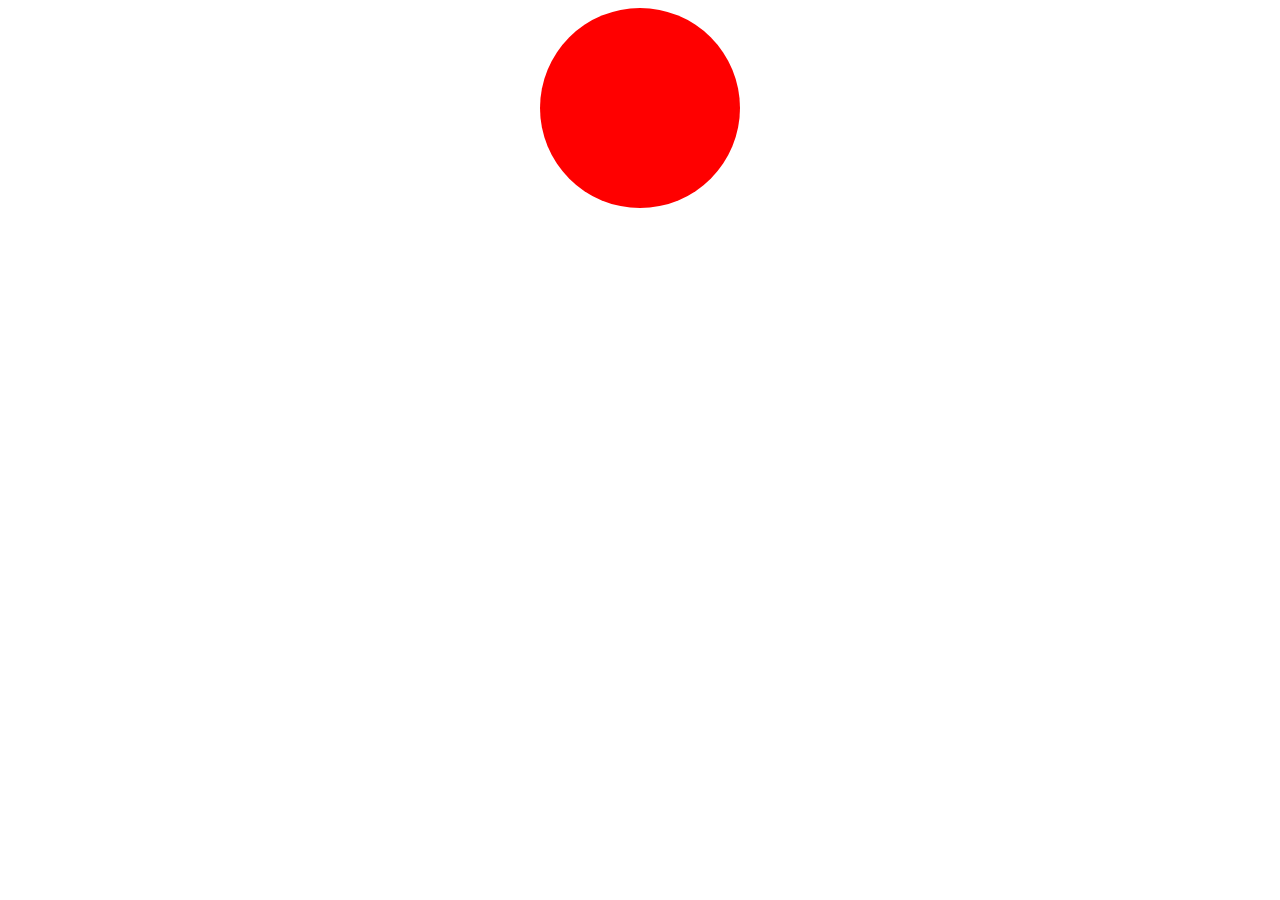
<file: day09/ex00bis/balloon.html>
<!DOCTYPE html>
<html>
    <head>
        <style>
            #MyDiv {
                height: 200px;
                width: 200px;
                background: red;
                border-radius: 50%;
                margin: auto;
            }
        </style>
        <script ENGINE="text/javascript" src="https://code.jquery.com/jquery-3.4.1.min.js"></script>
        <script>
        var size = 200;
        var color = {0: '#ff0000', 1: '#00ff00', 2: '#0000ff'};
        var colorIndex = 0;
        $(document).ready(function(){
            const balloon = $('#MyDiv');
			balloon.click(moore);
            balloon.mouseover(mini);
            balloon.mouseout(mini);
        });
        function moore(){
            size += 10;
			if (size > 420) {
				size = 200;
			}
			colorIndex++;
			if (colorIndex >= 3) {
				colorIndex = 0;
			}
            refreshBalloon(colorIndex);
        }
        function mini(){
            if (size >= 205)
            {
                size -= 5;
            }
            colorIndex--;
			if (colorIndex < 0) {
				colorIndex = 2;
			}
            refreshBalloon(colorIndex);
        }
        function refreshBalloon(colorIndex) {
			MyDiv.style.height = size + 'px';
			MyDiv.style.width = size + 'px';
            MyDiv.style.background = color[colorIndex];
        }
        </script>
    </head>
    <div id="MyDiv"></div>
    <body>
    </body>
</html>
</file>
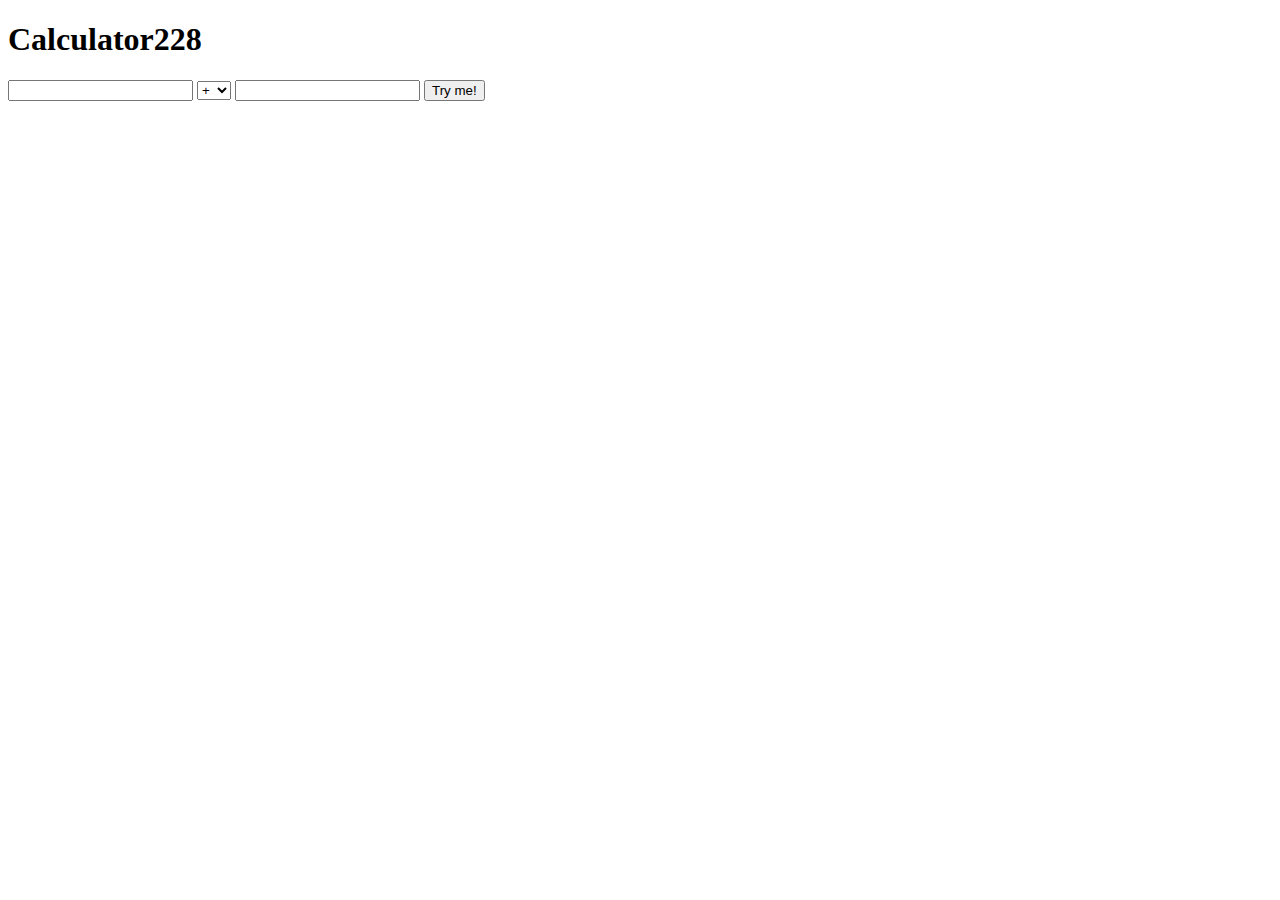
<file: day09/ex01/calc.html>
<!DOCTYPE html>
<html>
    <head>
        <title>
            Calculator228
        </title>
        <script>
                var calc;
                var left;
                var right;
                var op;
                window.onload = function () {
                    calc = document.querySelector("#calc");
                    left = document.querySelector("#left");
                    right = document.querySelector("#right");
                    op = document.querySelector("#op");
                    calc.addEventListener("submit", submit);
                    setInterval("alert('Please, use me...')", 30000)
                }
                function numIsValid(l, r) {
                    return l == parseInt(l, 10) && l >= 0 && r == parseInt(r, 10) && r >= 0;
                }
                function submit(event) {
                    event.preventDefault();
                    var l = Number(left.value);
                    var r = Number(right.value);
                    if (!numIsValid(left.value, right.value)) {
                        alert("Error :(");
                        return false;
                    }
                    switch (op.value) {
                        case ('add'):
                            result(l + r);
                            break;
                        case ('mul'):
                            result(l * r);
                            break;
                        case ('div'):
                            if (r === 0) {
                                result("It’s over 9000!");
                            } else {
                                result(l / r);
                            }
                            break;
                        case ('mod'):
                            if (r === 0) {
                                result("It’s over 9000!");
                            } else {
                                result(l / r);
                            }
                            break;
                        case ('min'):
                            result(l - r);
                            break;
                        default:
                            result("operation not found");
                            break;
                    }
                }
                function result(res) {
                    console.log(res);
                    alert(res);
                }
            </script>
    </head>
        <body>
            <div class="page">
                <div class="calc">
                    <div class="circle"></div>
                    <h1>Calculator228</h1>
                    <form action="" id="calc">
                        <input type="text" id="left">
                        <select id="op">
                            <option value="add">+</option>
                            <option value="min">-</option>
                            <option value="mul">*</option>
                            <option value="div">/</option>
                            <option value="mod">%</option>
                        </select>
                        <input type="text" id="right">
                        <input type="submit" id="submit" value="Try me!">
                    </form>
                </div>
            </div>
        </body>
</html>
</file>
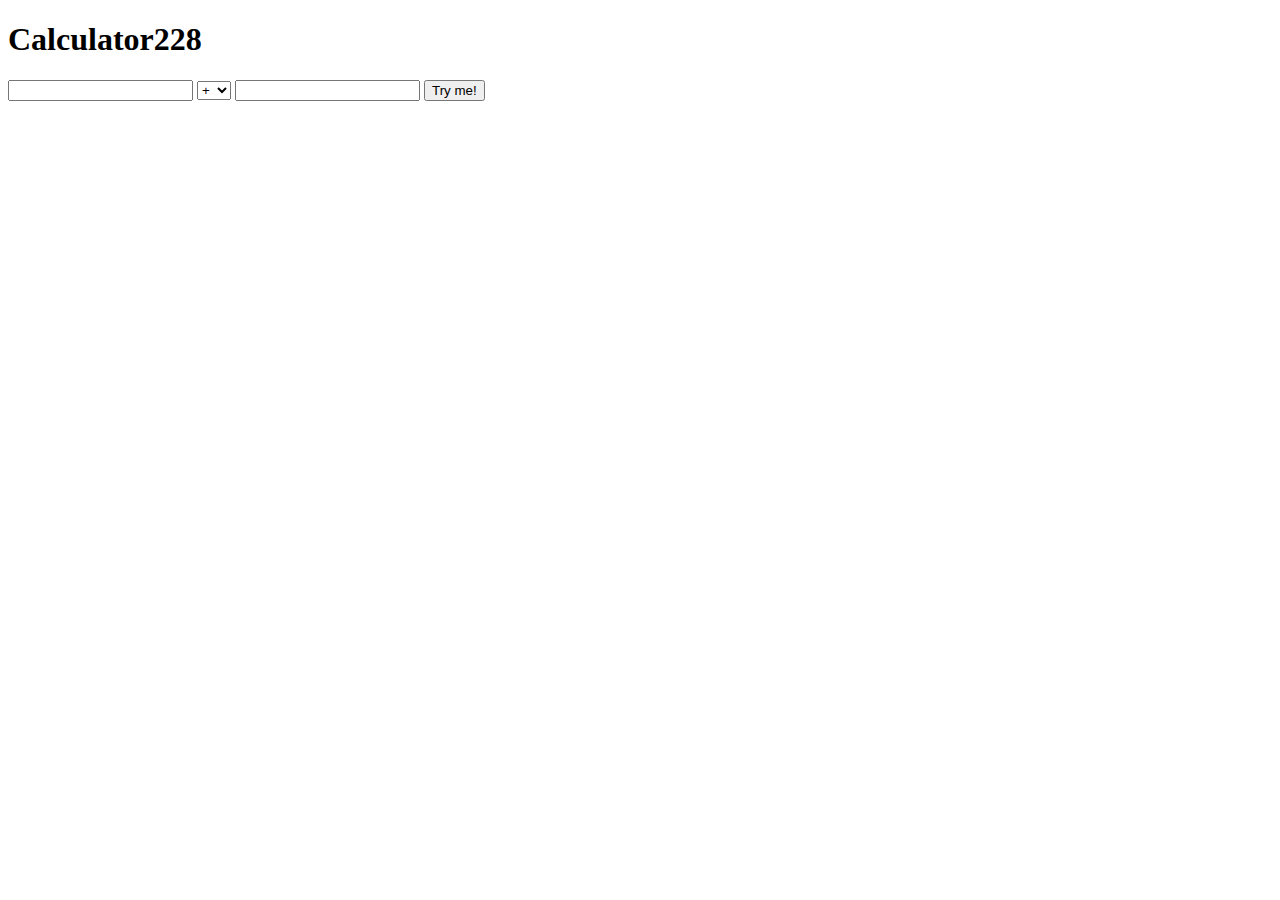
<file: day09/ex01bis/calc.html>
<!DOCTYPE html>
<html>
    <head>
        <title>
            Calculator228
        </title>
        <script ENGINE="text/javascript" src="https://code.jquery.com/jquery-3.4.1.min.js"></script>
        <script>
                var calc;
                var left;
                var right;
                var op;
                $(document).ready(function() {
                    calc = $("#calc");
                    left = $("#first");
                    right = $("#last");
                    op = $("#op");
                    calc.submit(submit);
                    setInterval("alert('Please, use me...')", 30000);
                });
                function numIsValid(l, r) {
                    return l == parseInt(l, 10) && l >= 0 && r == parseInt(r, 10) && r >= 0;
                }
                function submit(event) {
                    event.preventDefault();
                    var l = Number(left.value);
                    var r = Number(right.value);
                    if (!numIsValid(left.value, right.value)) {
                        alert("Error :(");
                        return false;
                    }
                    switch (op.value) {
                        case ('add'):
                            result(l + r);
                            break;
                        case ('mul'):
                            result(l * r);
                            break;
                        case ('div'):
                            if (r === 0) {
                                result("It’s over 9000!");
                            } else {
                                result(l / r);
                            }
                            break;
                        case ('mod'):
                            if (r === 0) {
                                result("It’s over 9000!");
                            } else {
                                result(l / r);
                            }
                            break;
                        case ('min'):
                            result(l - r);
                            break;
                        default:
                            result("operation not found");
                            break;
                    }
                }
                function result(res) {
                    console.log(res);
                    alert(res);
                }
            </script>
    </head>
        <body>
            <div class="page">
                <div class="calc">
                    <div class="circle"></div>
                    <h1>Calculator228</h1>
                    <form action="" id="calc">
                        <input type="text" id="first">
                        <select id="op">
                            <option value="add">+</option>
                            <option value="min">-</option>
                            <option value="mul">*</option>
                            <option value="div">/</option>
                            <option value="mod">%</option>
                        </select>
                        <input type="text" id="last">
                        <input type="submit" id="submit" value="Try me!">
                    </form>
                </div>
            </div>
        </body>
</html>
</file>
<file: day00/ex02/doft.css>
body {
    background-color: rgb(80, 80, 80);
}

.class {
    background-color: black;
}

.hat {
    width: 1420px;
    height: 140px;
    border-radius: 10px;
    background-color: rgb(144, 144, 144);
    margin: 20px auto;
    box-shadow: 13px 13px 15px black;
}

.hatimg {
    height: 120px;
    margin: 5px;
}

.loupe {
    position: absolute;
    width: 280px;
    height: 165px;
    padding-left: 630px;
    padding-top: 1px;
}

.cross
{
    position: absolute;
    margin-left: 910px;
    margin-top: 105px;
    width: 25px;
    height: 25px;
}

.reload
{   
    position: absolute;
    margin-top: 10px;
    margin-left: 910px;
    width: 25px;
    height: 25px;
}

.botdiv
{
    margin: 0 auto;
    height: 1020px;
    width: 1420px;
}

.midlwin {
    display: inline-block;
    width: 1020px;
    height: 580px;
    margin: 0 auto;
    background-color: rgb(144, 144, 144);
    box-shadow: 13px 13px 15px black;
    border-radius: 10px;
}

.cluster {
    position: absolute;
    margin-left: 10px;
    margin-top: 10px;
    width: 1000px;
    height: 560px;
}

.leftwin {
    z-index: 999;
    border-radius: 10px;
    margin-right: 30px;
    margin-left: 25px;
    margin-bottom: 155px;
    display: inline-block;
    box-shadow: 13px 13px 15px black;
    background-color: rgb(144, 144, 144);
    width: 140px;
    height: 425px;
}

.righttwin {
    border-radius: 10px;
    margin-left: 30px;
    margin-bottom: 155px;
    display: inline-block;
    box-shadow: 13px 13px 15px black;
    background-color: rgb(144, 144, 144);
    width: 140px;
    height: 425px;
}

.arrow {
    width: 65px;
    margin-left: 35px;
    margin-top: 15px;
    position: absolute;
}

.hand {
    width: 65px;
    margin-top: 95px;
    margin-left: 35px;
    position: absolute;
}

.eye {
    border: 5px solid red;
    position: absolute;
    margin-top: 175px;
    margin-left: 35px;
    width: 65px;
}

.instr {
    position: absolute;
    margin-top: 255px;
    margin-left: 35px;
    width: 65px;
}

.chat {
    position: absolute;
    margin-top: 330px;
    margin-left: 35px;
    width: 65px;
}

.book {
    width: 65px;
    margin-left: 35px;
    margin-top: 15px;
    position: absolute;
}

.towel {
    position: absolute;
    width: 75px;
    margin-left: 35px;
    margin-top: 120px;
}

.brick {
    position: absolute;
    width: 76px;
    margin-left: 35px;
    margin-top: 140px;
}

.wall {
    width: 120px;
    height: 70px;
    margin-top: 180px;
    margin-left: 10px;
    background: url(resources/brick.jpg);
}

.last {
    position: absolute;
    z-index: 999;
    border-radius: 10px;
    background-color: rgb(136, 255, 137);
    width: 520px;
    height: 170px;
    margin-left: -10px;
    margin-top: 500px;
    box-shadow: 13px 13px 15px black;
}

.button {
    font-size: 14px;
    width: 80px;
    height: 24px;
    border: 1px solid grey;
    background-color: rgb(241,241,241);
}

.text {
    border: 1px solid gray;
    width: 380px;
    height: 20px;
    margin-top: auto;
    margin-left: 15px;
}

.wrapper {
    margin-left:auto;
    margin-right:auto;
    width:1500px;
}

.big {
    font-style: serif;
    font-size: 16px;
    display: inline;
    margin: 0;
}
.just {
    display: inline;
}
p {
    font-family: serif;
    margin: 0;
    margin-left: 15px;
}
i {
    font-family: serif;
    margin: 0;
    margin-left: 15px;
}

.pls {
    margin-top: 15px;
}

.gg {
    position: absolute;
    opacity: 0.0;
    background-color: white;
    z-index: 999;
    margin-left: 315px;
    margin-top: 320px;
    width: 150px;
    height: 230px;
}

.wp {
    position: absolute;
    opacity: 0.0;
    background-color: white;
    z-index: 999;
    margin-left: 780px;
    margin-top: 315px;
    width: 200px;
    height: 180px;
}

.shdw {
    text-shadow: 2px 4px 2px red, 0 0 1em red;
    opacity: 0.7;
}
</file>
<file: day00/ex03/responsive.css>
h1 {
    font-size: 2.0vw;
    color: aqua;
    opacity: 0.9;
    text-shadow:blue 0 0 10px;
}
body {
    background: url(https://storge.pic2.me/cm/3200x1800/784/5ba1443d7e6f5.jpg) no-repeat center fixed;
    background-size: cover;
}
table {
    width: auto;
}
td {
    border-radius: 7px;
    width: 150px;
    height: 60px;
}
.word
{
    font-size: 1.5vw;
    font-weight: bold;
    text-align: center;
}
.num {
    font-weight: small;
    vertical-align: bottom;
    font-size: 0.7vw;
}
.shit {
    font-weight: small;
    vertical-align: top;
    text-align:right;
    font-size: 0.5vw;
}
.fio {
    background: plum;
    opacity: 0.9;
}
.green {
    background: greenyellow;
    opacity: 0.9;
}
.blur {
    background: lightseagreen;
    opacity: 0.9;
}
.invisible {
    color: white;
    background: white;
    opacity: 0.0;
}
.lgreen {
    background:aqua;
    opacity: 0.75;
}
</file>
